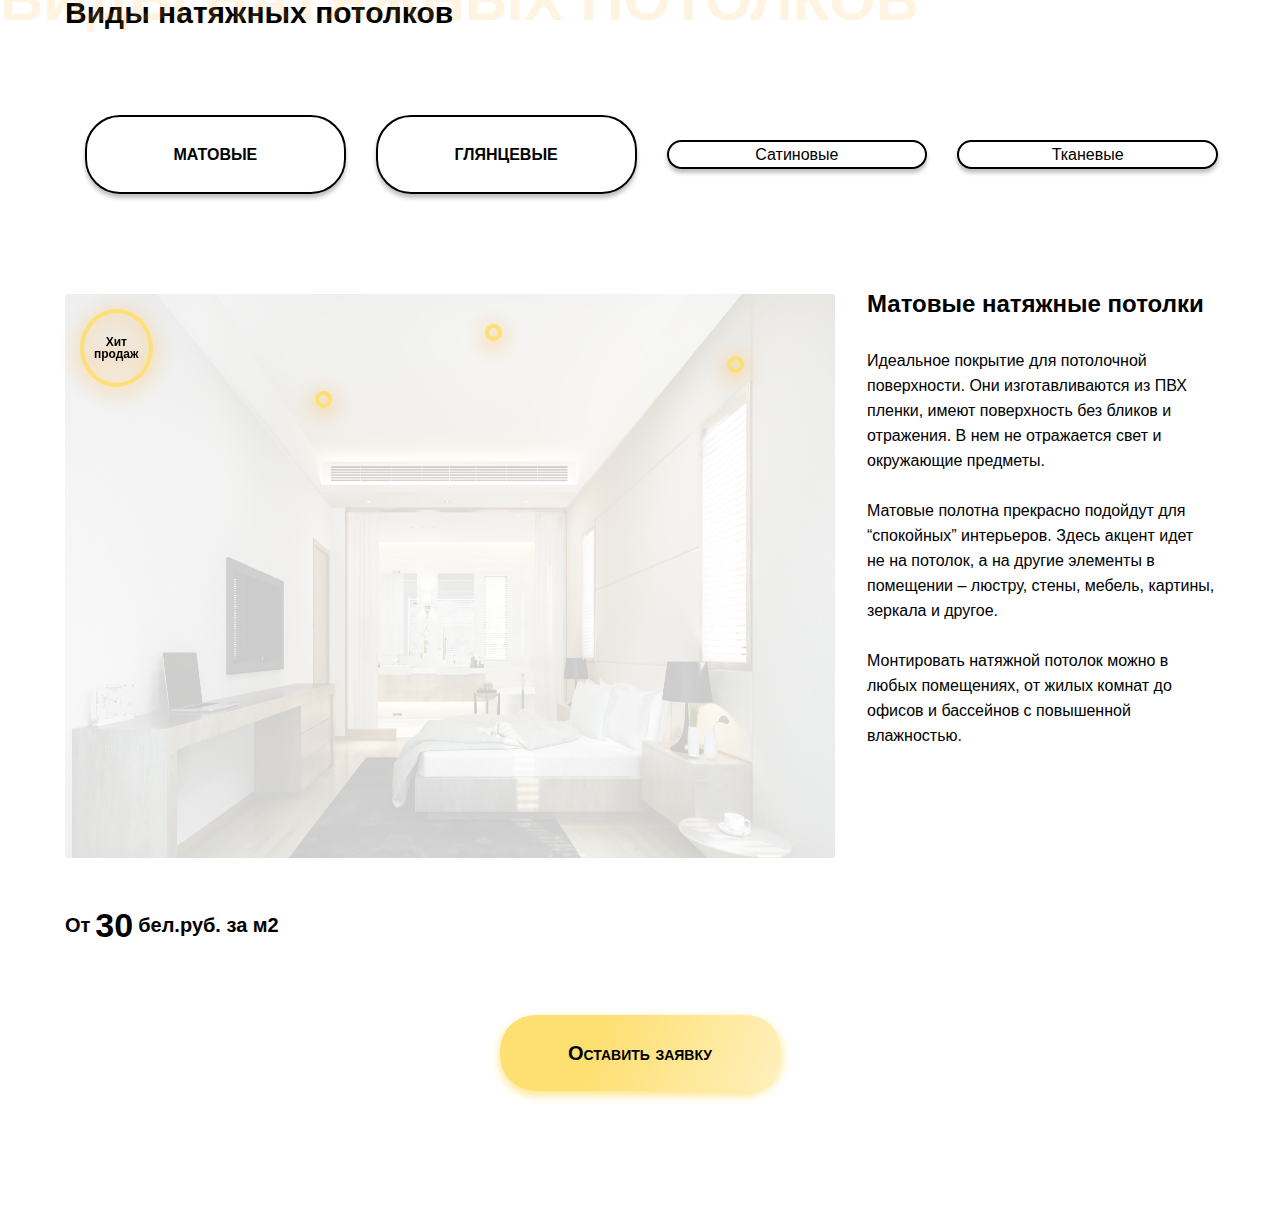
<file: glossy.html>
<!DOCTYPE html>
<html lang="ru">
  <head>
    <meta charset="UTF-8">
    <meta http-equiv="X-UA-Compatible" content="IE=edge">
    <meta name="viewport" content="width=device-width, initial-scale=1.0">
    <!-- Font -->
    <link rel="preconnect" href="https://fonts.googleapis.com">
    <link rel="preconnect" href="https://fonts.gstatic.com" crossorigin>
    <link href="https://fonts.googleapis.com/css2?family=Montserrat:wght@300;400;500;600;700;800;900&display=swap" rel="stylesheet">
    <!-- ================== -->
    <link rel="stylesheet" href="./styles/style.css">
    <link rel="stylesheet" href="https://unpkg.com/swiper@8/swiper-bundle.min.css" />
    <link rel="stylesheet" href="./styles/carousel.css" />
    <title>Feniks</title>
  </head>
<body>
  <div class="types_container _container">
    <div class="about_title_block">
      <h3 class="about_title block_title">
        Виды натяжных потолков
      </h3>
      <h4 class="title_repeat">
        Виды натяжных потолков
      </h4>
    </div>
    <div class="choice_menu">
      <ul class="choice_menu_list _container">
        <li class="choice_menu_item">
          <a href="/index.html">Матовые</a>
        </li>
        <li class="choice_menu_item">
          <a href="./glossy.html">Глянцевые</a>
        </li>
        <li class="choice_menu_item">Сатиновые</li>
        <li class="choice_menu_item">Тканевые</li>
      </ul>
    </div>
    <div class="types_descr_block">
      <div class="types_img">
        <img src="img/modern-luxury-bedroom-suite-and-bathroom-with-working-table.png" alt="celling">
        <div class="bestseller">Хит<br>продаж</div>
        <span class="dot_one" data-title="текст номер 1"></span>
        <span class="dot_two" data-title="текст номер 2"></span>
        <span class="dot_three" data-title="При установке потолка
        можно варьировать 
        высоту каркаса для 
        маскировки заметного
        перепада высоты
        противоположных стен"></span>
      </div>
      <div class="types_descr">
        <h4>Матовые натяжные потолки</h4>
        <p>Идеальное покрытие для потолочной поверхности. Они изготавливаются из ПВХ пленки, имеют поверхность без
          бликов и отражения. В нем не отражается свет и окружающие предметы.
          <br><br>
          Матовые полотна прекрасно подойдут для “спокойных” интерьеров. Здесь акцент идет не на потолок, а на
          другие элементы в помещении – люстру, стены, мебель, картины, зеркала и другое.
          <br><br>
          Монтировать натяжной потолок можно в любых помещениях, от жилых комнат до офисов и бассейнов с
          повышенной влажностью.
        </p>
      </div>
    </div>
    <div class="types_cost">
      От <span>30</span> бел.руб. за м2
    </div>
    <div class="button_container">
      <button type="submit" class="open_order btn">Оставить заявку</button>
    </div>
  </div>
</body>
</html>
</file>
<file: styles/style.css>
html {
  line-height: 1.15; /* 1 */
  -webkit-text-size-adjust: none;
}

body {
  margin: 0;
  outline: none;
}

main {
  display: block;
}

h1 {
  font-size: 2em;
  margin: 0.67em 0;
}

hr {
  box-sizing: content-box; /* 1 */
  height: 0; /* 1 */
  overflow: visible; /* 2 */
}

pre {
  font-family: monospace, monospace; /* 1 */
  font-size: 1em; /* 2 */
}

a {
  background-color: transparent;
}

abbr[title] {
  border-bottom: none; /* 1 */
  text-decoration: underline; /* 2 */
  -webkit-text-decoration: underline dotted;
          text-decoration: underline dotted; /* 2 */
}

b,
strong {
  font-weight: bolder;
}

code,
kbd,
samp {
  font-family: monospace, monospace; /* 1 */
  font-size: 1em; /* 2 */
}

small {
  font-size: 80%;
}

sub,
sup {
  font-size: 75%;
  line-height: 0;
  position: relative;
  vertical-align: baseline;
}

sub {
  bottom: -0.25em;
}

sup {
  top: -0.5em;
}

img {
  border-style: none;
}

button,
input,
optgroup,
select,
textarea {
  font-family: inherit; /* 1 */
  font-size: 100%; /* 1 */
  line-height: 1.15; /* 1 */
  margin: 0; /* 2 */
}

button,
input { /* 1 */
  overflow: visible;
}

button,
select { /* 1 */
  text-transform: none;
}

button,
[type="button"],
[type="reset"],
[type="submit"] {
  -webkit-appearance: button;
}

button::-moz-focus-inner,
[type="button"]::-moz-focus-inner,
[type="reset"]::-moz-focus-inner,
[type="submit"]::-moz-focus-inner {
  border-style: none;
  padding: 0;
}

button:-moz-focusring,
[type="button"]:-moz-focusring,
[type="reset"]:-moz-focusring,
[type="submit"]:-moz-focusring {
  outline: 1px dotted ButtonText;
}

fieldset {
  padding: 0.35em 0.75em 0.625em;
}

legend {
  box-sizing: border-box; /* 1 */
  color: inherit; /* 2 */
  display: table; /* 1 */
  max-width: 100%; /* 1 */
  padding: 0; /* 3 */
  white-space: normal; /* 1 */
}

progress {
  vertical-align: baseline;
}

textarea {
  overflow: auto;
}

[type="checkbox"],
[type="radio"] {
  box-sizing: border-box; /* 1 */
  padding: 0; /* 2 */
}

[type="number"]::-webkit-inner-spin-button,
[type="number"]::-webkit-outer-spin-button {
  height: auto;
}

[type="search"] {
  -webkit-appearance: textfield; /* 1 */
  outline-offset: -2px; /* 2 */
}

[type="search"]::-webkit-search-decoration {
  -webkit-appearance: none;
}

::-webkit-file-upload-button {
  -webkit-appearance: button; /* 1 */
  font: inherit; /* 2 */
}

details {
  display: block;
}

/*
 * Add the correct display in all browsers.
 */

summary {
  display: list-item;
}

template {
  display: none;
}

[hidden] {
  display: none;
}

a {
  text-decoration: none;
  color: black;
  cursor: pointer;
}

* {
  font-family: 'Open Sans', sans-serif;
  font-style: normal;
  font-weight: 500;
  font-size: 16px;
  line-height: 25px;
  text-align: center;
  color: #000000;
  box-sizing: border-box;
  scroll-behavior: smooth;
}

ul,p,h1,h2,h3,h4,h5 {
  list-style-type: none;
  padding: 0;
  margin: 0;
}

::-webkit-scrollbar {
  width: 10px;
  height: 8px;
  background-color: #FFF4CE;
}

::-webkit-scrollbar-thumb {
  background-color: #FFAE34;
  border-radius: 9em;
  box-shadow: inset 1px 1px 10px #f3faf7;
}

/* ========================================================================== */
/* ========================================================================== */
/* ========================================================================== */

.scrollTop {
  position: fixed;
  display: flex;
  align-items: center;
  justify-content: center;
  bottom: 50px;
  right: 50px;
  z-index: 200;
  transition: opacity 0.3s ease-in;
  background: linear-gradient(111.31deg, #FEDF72 34.46%, #FFF4CE 114.1%);
  padding: 20px;
  border: 3px solid #FEDF72;
  border-radius: 50%;
  cursor: pointer;
  box-shadow: 3px 3px 10px #FEEBA9;
}

.scrollArr {
  width: 20px;
  height: 20px;
}

.btn {
  width: 281px;
  height: 76px;
  display: block;
  text-align: center;
  background: linear-gradient(111.31deg, #FEDF72 34.46%, #FFF4CE 114.1%);
  box-shadow: 0px 4px 10px rgba(254, 223, 114, 0.89);
  border-radius: 35px;
  border: 2px solid transparent;
  cursor: pointer;
  font-weight: 700;
  font-size: 20px;
  line-height: 60px;
  font-variant: small-caps;
  color: #000000;
  border: none;
  padding: 0 23px;
}
.btn:hover {
  -webkit-filter: brightness(.95);
          filter: brightness(.95);
}
.btn:active {
  -webkit-filter: brightness(.9);
          filter: brightness(.9);
}

._container {
  max-width: 1190px;
  margin: 0 auto;
  padding: 0 20px;
}

.num_buble_active {
  width: 17px;
  height: 17px;
  background: #FFAE34;
}

.block_title {
  position: absolute;
  top: -13px;
  left: 0;
  font-weight: 700;
  font-size: 80px;
  line-height: 25px;
  text-align: center;
  text-transform: uppercase;
  color: rgba(255, 174, 52, 0.15);
}

.title_repeat {
  display: block;
  font-weight: 700;
  font-size: 40px;
  line-height: 25px;
  text-align: left;
  margin-bottom: 90px;
}

.wrapper {
  width: 100%;
  overflow: hidden;
}

/* ==================================================================== */
/* ==================================================================== */

/* HEADER */

.header {
  position: relative;
  background-image: url(../img/modern-luxury-bedroom-suite-and-bathroom-with-working-table.png);
  background-size:  cover;
  background-repeat: no-repeat;
  background-position: center;
  width: 100%;
  z-index: 1;
}
.header_container {
  position: fixed;
  top: 0;
  left: 0;
  width: 100%;
  background: rgba(255, 255, 255, 0.6);
  padding: 22px 0;
  z-index: 100;
}

.header_container_info {
  display: flex;
  width: 100%;
  justify-content: space-between;
}
.header_logo {
  display: flex;
  align-items: center;
}
.logo_img {
  width: 75px;
  height: 63px;
}
.logo_title {
  display: block;
  text-align: left;
  width: 93px;
  font-style: normal;
  font-weight: 800;
  font-size: 24px;
  line-height: 25px;
  text-transform: uppercase;
  color: #FFAE34;
  margin-left: 15px;
}
.header_info {
  display: flex;
  align-items: center;
  justify-content: space-between;
}
.info_time-work {
  font-style: normal;
  font-weight: 500;
  font-size: 16px;
  line-height: 25px;
  color: #000000;
  margin-right: 53px;
}
.info_phone {
  display: flex;
  align-items: center;
}
.phone a{
  margin-left: 19px;
  font-style: normal;
  font-weight: 700;
  font-size: 16px;
  line-height: 25px;
  text-align: center;
  color: #000000;
}

.header_menu {
  width: 100%;
  align-items: center;
  padding-top: 140px;
}
.header_menu_items {
  display: flex;
  flex-wrap: wrap;
  align-items: center;
}
.menu_item {
  margin-right: 30px;
}
.menu_item a{
  font-style: normal;
  font-weight: 600;
  font-size: 16px;
  line-height: 25px;
  border-bottom: 3px solid transparent;
  transition: 0.2s ease-in-out;
}
.menu_item a:hover {
  border-bottom: 3px solid #FFAE34;
  color: #FFAE34;

}

.header_main {
  display: flex;
  justify-content: space-between;
  width: 100%;
  height: 100%;
  padding: 145px 0 300px 0;
}

.main_description {
  display: flex;
  flex-direction: column;
  max-width: 756px;
  padding: 0 20px;
  z-index: 1;
}
.header_main_title {
  display: block;
  text-align: left;
  font-style: normal;
  font-weight: 800;
  font-size: 48px;
  line-height: 50px;
}
.header_main_subtitle {
  display: flex;
  font-style: normal;
  text-align: left;
  font-weight: 700;
  font-size: 16px;
  line-height: 60px;
  color: rgba(0, 0, 0, 0.6);
  margin: 24px 0;
}

.main_social {
  position: absolute;
  display: flex;
  align-items: center;
  justify-content: center;
  top: 35%;
  right: 6%;
  width: 30px;
  z-index: 10;
}
.social_items {
  display: flex;
  width: 100%;
  align-items: center;
  flex-direction: column;
  z-index: 100;
}
.social_items li {
  margin-bottom: 18px;
}
.social_item li a{
  cursor: pointer;
}
.main_social::before {
  content: "";
  position: absolute;
  top: -52%;
  right: 47%;
  width: 1px;
  height: 82px;
  background: #FFAE34;
  margin-bottom: 15px;
}
.main_social::after {
  content: "";
  position: absolute;
  top: 97%;
  right: 47%;
  width: 1px;
  height: 82px;
  background: #FFAE34;
  margin-bottom: 15px;
}

.woman_block {
  position: absolute;
  bottom: 0;
  right: 5%;
  display: block;
  width: 662px;
  height: 700px;
}
.woman_block img {
  display: block;
  width: 100%;
  -o-object-fit: contain;
     object-fit: contain;
}
.woman_block::after {
  content: "";
  display: block;
  position: absolute;
  top: 22%;
  left: 2%;
  width: 600px;
  height: 600px;
  border: 3px solid rgba(254, 223, 114, 0.12);
  border-radius: 50%;
  background: radial-gradient(46.89% 46.89% at 50.07% 46.13%, rgba(251, 229, 154, 0.79) 0%, rgba(251, 229, 154, 0) 100%);
  z-index: -1;
}

/* BURGER MENU=============================== */

.burger {
  position: absolute;
  top: 15px;
  right: 25px;
  cursor: pointer;
  z-index: 300;
  display: none;

}
.burger i:nth-of-type(1) {
  display: block;
}
.burger i:nth-of-type(2) {
  display: none;
}
.burger.burger-open {
  color: #2a3255;
}
.burger.burger-open i:nth-of-type(1) {
  display: none;
}
.burger.burger-open i:nth-of-type(2) {
  display: block;
}
.navbar {
  position: absolute;
  top: 0;
  left: 0;
  height: 100vh;
  width: 100%;
  background-color: rgba(202, 160, 71, 0.9);
  -webkit-clip-path: circle(0px at 100% 0px);
          clip-path: circle(0px at 100% 0px);
  transition: 0.5s ease all;
}
.navbar .nav-links {
  width: 100%;
  position: absolute;
  top: 40%;
  left: 50%;
  transform: translate(-50%, -50%);
}
.navbar .nav-links li {
  list-style-type: none;
  margin: 3rem 0;
}
.navbar .nav-links li:nth-of-type(1).nav-link-open {
  transition-delay: 0.25s;
}
.navbar .nav-links li:nth-of-type(2).nav-link-open {
  transition-delay: 0.35s;
}
.navbar .nav-links li:nth-of-type(3).nav-link-open {
  transition-delay: 0.45s;
}
.navbar .nav-links li:nth-of-type(4).nav-link-open {
  transition-delay: 0.55s;
}
.navbar .nav-links li:nth-of-type(5).nav-link-open {
  transition-delay: 0.65s;
}
.navbar .nav-links li a {
  text-decoration: none;
  color: #2a3255;
  font-size: 28px;
  font-weight: 600;
  position: relative;
  text-transform: uppercase;
  letter-spacing: 1px;
}
.navbar .nav-links li a::before {
  top: -2px;
}
.navbar .nav-links li a::after {
  bottom: -5px;
}
.navbar .nav-links li a:hover::before {
  width: 100%;
}
.navbar .nav-links li a:hover::after {
  width: 100%;
}
.navbar.nav-open {
  display: block;
  -webkit-clip-path: circle(100%);
          clip-path: circle(100%);
}

/* BENEFITS CONTENT==================================== */

.content_container {
  position: relative;
  margin-top: -45px;
  z-index: 1;
}

.benefits_block {
  display: flex;
  justify-content: space-between;
  align-items: center;
  align-content: flex-start;
  flex-wrap: wrap;
  margin-bottom: 160px;
}
.benefits_container {
  display: flex;
  flex-direction: column;
  align-items: center;
  justify-content: center;
  background: #FFFFFF;
  box-shadow: 0px 4px 4px rgba(0, 0, 0, 0.25);
  border-radius: 35px;
  padding: 15px;
  width: 265px;
  height: 254px;
  margin: 0 20px 20px 0;
}
.benefits_img {
  width: 70px;
  height: 70px;
  margin-bottom: 13px;
}
.benefits_title {
  font-weight: 700;
  width: 114%;
  font-size: 22px;
  line-height: 25px;
  margin-bottom: 14px;
}
.benefits_subtitle {
  font-weight: 500;
  font-size: 16px;
  line-height: 20px;
  text-align: center;
  color: rgba(0, 0, 0, 0.8);
}

/* DESCRIPTION===================== */

.about_block {
  position: relative;
  margin-bottom: 70px;
}
.about_container {
  display: flex;
  justify-content: space-between;
}
.about_description_block {
  display: flex;
  flex-direction: column;
}
.about_description {
  display: block;
  text-align: left;
  font-weight: 500;
  font-size: 16px;
  line-height: 25px;
}
.about_description_img {
  position: relative;
  display: flex;
  flex-direction: column;
  align-items: flex-end;
  justify-content: center;
}

.descr_img_one {
  position: relative;
  width: 454px;
  height: 454px;
  border-radius: 50%;
  box-shadow: 20px 10px 40px 0px #C4C4C4;
}
.descr_img_two {
  position: absolute;
  bottom: -20px;
  right: -60px;
  width: 218px;
  height: 218px;
  -webkit-filter: drop-shadow(0px 4px 4px rgba(0, 0, 0, 0.25));
          filter: drop-shadow(0px 4px 4px rgba(0, 0, 0, 0.25));
}

/* SERVICES============================================== */

.services_block {
  position: relative;
}
.choice_menu {
  width: 102%;
  display: flex;
  align-items: center;
  justify-content: center;
  margin-bottom: 100px;
}
.choice_menu_list {
  width: 100%;
  display: flex;
  align-items: center;
  justify-content: space-between;
}
.choice_menu_item {
  display: flex;
  align-items: center;
  justify-content: center;
  flex-wrap: nowrap;
  width: 100%;
  border: 2px solid #000;
  box-shadow: 0px 4px 4px rgba(0, 0, 0, 0.25);
  border-radius: 35px;
  cursor: pointer;
  transition: .2s;
}
.choice_menu_item a {
  font-weight: 700;
  display: flex;
  align-items: center;
  justify-content: center;
  font-size: 16px;
  line-height: 25px;
  text-transform: uppercase;
  width: 100%;
  padding: 25px 27px;
}
.choice_menu_item:not(:last-child) {
  margin-right: 30px;
}
.choice_menu_item:hover {
  border-color: #FEDF72;
  color: #FEDF72;
}
.choice_menu_item a:hover {
  color: #FEDF72;
}
.choice_menu_item:active {
  border-color: #FEDF72;
  color: #FEDF72;
}

.services_examples {
  position: relative;
  z-index: 10;
  width: 100%;
  display: flex;
  flex-direction: column;
  align-items: flex-end;
}
.services_examples_container {
  width: 85%;
  display: flex;
  flex-wrap: wrap;
  justify-content: space-between;
  margin-bottom: 70px;
  margin-left: 100px;
  padding-bottom: 50px;
  background: #FFFFFF;
  box-shadow: 0px 6px 20px rgba(0, 0, 0, 0.18);
}

.examples_slider_block {
  position: relative;
  width: 76%;
  display: flex;
  margin: 50px 0 0 -175px;
}

.img_container img {
  width: 100%;
  height: 100%;
  object-fit: cover;
}
.img_carousel {
  box-shadow: 2px 2px 5px rgba(0, 0, 0, 0.3);
  width: 100%;
  height: 100%;
  overflow: hidden;
}
.img_container {
  width: 100%;
  height: 100%;
  display: flex;
  transform: translateX(0);
  transition: transform 0.5s ease-in-out;
}
.buttons_container {
display: flex;
justify-content: space-between;
background: #000;
z-index: 2;
}
.slider_btn_right {
  position: absolute;
  background: transparent;
  border: none;
  top: 45%;
  right: -40px;
  outline: none;
  cursor: pointer;
}
.slider_btn_left {
  position: absolute;
  background: transparent;
  border: none;
  top: 45%;
  left: -40px;
  outline: none;
  cursor: pointer;
}

.examples_choice_block {
  width: 40%;
}
.example_choice_title {
  font-weight: 700;
  font-size: 24px;
  margin: 40px 0 58px 0;
}
.example_choice_list {
  display: flex;
  flex-direction: column;
  align-items: center;
  justify-content: center;
  padding: 0 20px;
}
.example_choice_list li {
  display: flex;
  width: 100%;
  height: 66px;
  border: 2px solid #000000;
  align-items: center;
  justify-content: center;
  border-radius: 35px;
  margin-bottom: 30px;
  font-weight: 700;
  font-size: 18px;
  line-height: 25px;
  cursor: pointer;
}

.example_choice_list li:hover {
  background: linear-gradient(111.31deg, #FEDF72 34.46%, #FFF4CE 114.1%);
  box-shadow: 0px 4px 10px rgba(254, 223, 114, 0.89);
  border: none;
}

.skrebok {
  position: absolute;
  right: -270px;
  bottom: 80px;
  z-index: -1;
}

.submit_btn {
  display: flex;
  align-items: center;
  padding: 18px 80px;
}

/* TYPES=========================================== */

.types_block {
  position: relative;
}
.types_descr_block {
  width: 100%;
  display: flex;
}
.types_img {
  position: relative;
  width: 100%;
  z-index: -10px;
  margin-bottom: 30px;
}
.types_img img{
  width: 770px;
  height: 564px;
  border-radius: 3px;
}
.bestseller {
  position: absolute;
  display: flex;
  align-items: center;
  justify-content: center;
  top: 15px;
  left: 15px;
  font-weight: 700;
  font-size: 12px;
  line-height: 12px;
  z-index: 10;
  border: 4px solid #FEDF72;
  border-radius: 50%;
  padding: 23px 10px;
  -webkit-filter: drop-shadow(0px 4px 10px #FFAE34);
          filter: drop-shadow(0px 4px 10px #FFAE34);
}
.dot_one {
  display: block;
  position: absolute;
  top: 97px;
  left: 250px;
  width: 17px;
  height: 17px;
  border: 4px solid #FEDF72;
  border-radius: 50px;
  -webkit-filter: drop-shadow(0px 4px 10px #FFAE34);
          filter: drop-shadow(0px 4px 10px #FFAE34);
  z-index: 10;
  cursor: pointer;
}
.dot_one:hover:after {
  content: attr(data-title);
  position: absolute;
  top: 10px;
  left: -290px;
  display: flex;
  align-items: center;
  padding: 20px;
  width: 247px;
  border-radius: 10px;
  z-index: 100;
  background: #fff;
  transition: all 0.3s ease;
}
.dot_two {
  display: block;
  position: absolute;
  top: 30px;
  left: 420px;
  width: 17px;
  height: 17px;
  border: 4px solid #FEDF72;
  border-radius: 50px;
  -webkit-filter: drop-shadow(0px 4px 10px #FFAE34);
          filter: drop-shadow(0px 4px 10px #FFAE34);
  z-index: 10;
  cursor: pointer;
}
.dot_two:hover:after {
  content: attr(data-title);
  position: absolute;
  top: 10px;
  left: 12px;
  display: flex;
  align-items: center;
  padding: 20px;
  width: 247px;
  border-radius: 10px;
  z-index: 100;
  background: #fff;
  transition: all 0.3s ease;
}
.dot_three {
  display: block;
  position: absolute;
  top: 62px;
  left: 662px;
  width: 17px;
  height: 17px;
  border: 4px solid #FEDF72;
  border-radius: 50px;
  -webkit-filter: drop-shadow(0px 4px 10px #FFAE34);
          filter: drop-shadow(0px 4px 10px #FFAE34);
  z-index: 0;
  cursor: pointer;
  transition: all 0.3s ease;
}
.dot_three:hover::after {
  content: attr(data-title);
  position: absolute;
  top: 15px;
  left: -290px;
  display: flex;
  align-items: center;
  padding: 20px;
  width: 247px;
  border-radius: 10px;
  z-index: 100;
  background: #fff;
  transition: all 0.3s ease;
}
.alert {
  position: absolute;
  top: 82px;
  left: 662px;
  background: #fff;
}

.types_descr {
  display: flex;
  flex-direction: column;
  padding-left: 32px;
}
.types_descr h4 {
  display: block;
  text-align: left;
  font-weight: 700;
  font-size: 24px;
  line-height: 19px;
  color: #000000;
  margin-bottom: 35px;
}
.types_descr p {
  display: block;
  text-align: left;
  font-weight: 500;
  font-size: 16px;
  line-height: 25px;
}

.types_cost {
  display: flex;
  text-align: left;
  align-items: center;
  font-weight: 600;
  font-size: 20px;
  line-height: 60px;
  margin-bottom: 60px;
}

.types_cost span {
  font-size: 34px;
  font-weight: 700;
  margin: 0 5px;
}

.button_container {
  width: 100%;
  display: flex;
  align-items: center;
  justify-content: center;
  margin-bottom: 115px;
}

.loader {
  position: absolute;
  width: 100%;
  height: 300px;
  display: none;
  top: 2%;
  left: 0;
  z-index: 1;
}
.loader2 {
  position: absolute;
  width: 100%;
  height: 300px;
  display: none;
  top: 2%;
  left: 0;
  z-index: 1;
}

/* PROCESS================================================= */

.process {
  position: relative;
  margin-bottom: 120px;
}
.process_list {
  display: flex;
  flex-wrap: wrap;
  align-items: center;
  justify-content: space-between;
}
.process_item {
  position: relative;
  width: 370px;
  height: 254px;
  border-radius: 35px;
  margin: 20px 0 10px 10px;
  padding: 44px 39px;
}
.process_item span {
  position: absolute;
  left: 15px;
  bottom: 0;
  font-weight: 600;
  font-size: 64px;
  line-height: 22px;
  color: rgba(255, 174, 52, 0.8);
  text-shadow: 0px 4px 4px rgba(0, 0, 0, 0.25);

}
.process_item h5 {
  text-align: left;
  font-weight: 700;
  font-size: 24px;
  line-height: 25px;
  margin-bottom: 25px;
} 
.process_item p {
  text-align: left;
  font-weight: 600;
  font-size: 16px;
  line-height: 22px;
  color: rgba(0, 0, 0, 0.8);
} 

/* ORDER========================================================= */

.order {
  position: relative;
  width: 100%;
  background-image: url(../img/order_block/luxury-bedroom.png);
  background-size: cover;
  background-position: center;
  display: flex;
  align-items: center;
  justify-content: flex-end;
  padding: 58px 0;
  margin-bottom: 120px;
  -webkit-filter: drop-shadow(0px 5px 10px rgba(0, 0, 0, 0.25));
          filter: drop-shadow(0px 5px 10px rgba(0, 0, 0, 0.25));
}
.order_container {
  width: 913px;
  display: flex;
  flex-direction: column;
  align-items: center;
  margin-right: 10%;
}
.order_title {
  font-weight: 700;
  font-size: 32px;
  line-height: 45px;
  margin-bottom: 25px;
}
.order_sibtitle {
  font-weight: 700;
  font-size: 18px;
  line-height: 45px;
  color: rgba(0, 0, 0, 0.7);
  margin-bottom: 25px;
}
.order_inputs {
  display: flex;
  flex-direction: column;
  align-items: center;
  justify-content: center;
}
.input_order {
  text-align: left;
  font-weight: 500;
  font-size: 16px;
  line-height: 15px;
  color: rgba(0, 0, 0, 0.6);
  width: 383px;
  height: 65px;
  background: #FFFFFF;
  border: 2px solid rgba(0, 0, 0, 0.8);
  border-radius: 35px;
  margin-bottom: 12px;
  padding: 25px 38px;
}
.input_order:focus {
  font-weight: 700;
  font-size: 18px;
}
.input_agree {
  margin: 6px 0 38px 0;
  display: flex;
  align-items: center;
}
.input_agree input[type='checkbox'] {
  width: 30px;
  height: 30px;
  background: #FFFFFF;
  border: 2px solid rgba(0, 0, 0, 0.8);
  border-radius: 5px;
  margin-right: 7px;
}
.input_agree label {
  display: block;
  text-align: left;
  font-weight: 500;
  font-size: 14px;
  line-height: 15px;
}
.order_women {
  position: absolute;
  width: 550px;
  height: 519px;
  bottom: 0;
  left: 0;
}
.lamp {
  position: absolute;
  background-image: url(../img/order_block/lamp.png);
  background-size: cover;
  top: 0;
  right: 45px;
  width: 243px;
  height: 231px;
  z-index: -1;
}
.lamp::after {
  content: "";
  width: 85px;
  height: 57px;
  position: absolute;
  top: 200px;
  right: 87px;
  background: rgba(255, 237, 176, 0.45);
  -webkit-filter: blur(30px);
          filter: blur(30px);
}
.lamp::before {
  content: "";
  width: 85px;
  height: 57px;
  position: absolute;
  top: 200px;
  right: 87px;
  background: rgba(255, 214, 73, 0.29);
  -webkit-filter: blur(100px);
          filter: blur(100px);
}

.lamp1 {
  position: absolute;
  background-image: url(../img/order_block/lamp.png);
  background-size: cover;
  top: 0;
  right: -100px;
  width: 360px;
  height: 330px;
  z-index: -1;
}
.lamp1::after {
  content: "";
  width: 85px;
  height: 57px;
  position: absolute;
  top: 300px;
  right: 150px;
  background: rgba(255, 237, 176, 0.45);
  -webkit-filter: blur(30px);
          filter: blur(30px);
}
.lamp1::before {
  content: "";
  width: 113px;
  height: 75px;
  position: absolute;
  top: 300px;
  right: 140px;
  background: rgba(255, 214, 73, 0.29);
  -webkit-filter: blur(100px);
          filter: blur(100px);
}

.lamp2 {
  position: absolute;
  background-image: url(../img/order_block/lamp.png);
  background-size: cover;
  top: 0;
  right: 67%;
  width: 160px;
  height: 180px;
  z-index: -1;
}
.lamp2::after {
  content: "";
  width: 85px;
  height: 57px;
  position: absolute;
  top: 160px;
  right: 31px;
  background: rgba(255, 237, 176, 0.45);
  -webkit-filter: blur(30px);
          filter: blur(30px);
}
.lamp2::before {
  content: "";
  width: 85px;
  height: 57px;
  position: absolute;
  top: 160px;
  right: 31px;
  background: rgba(255, 214, 73, 0.29);
  -webkit-filter: blur(100px);
          filter: blur(100px);
}

/* GALLERY======================================== */

.gallery {
  position: relative;
}

/* SALES========================================== */

.sales {
  position: relative;
  margin: 190px 0 120px 0;
}
.sales_blocks {
  display: flex;
  flex-direction: column;
  width: 100%;
}
.sales_low-text {
  font-weight: 600;
  font-size: 18px;
  text-align: left;
  margin-bottom: 45px;
}

.sale_block_item {
  position: relative;
  display: flex;
  margin-bottom: 55px;
  align-items: center;
}
.sales_img {
  display: block;
  width: 100%;
  height: 363px;
  background-size: cover;
  background-position: center;
  z-index: 0;
  box-shadow: 16px 20px 0px #FEDF72;
}
.sales_info {
  box-shadow: 0px 4px 10px rgba(0, 0, 0, 0.25);
  border-radius: 35px;
  padding: 43px 76px;
  margin-left: -58px;
  z-index: 1;
  background: #fff;
}
.sales_info h5 {
  width: 455px;
  font-weight: 700;
  font-size: 24px;
  line-height: 30px;
  margin-bottom: 25px;
}
.sales_info p {
  font-weight: 600;
  font-size: 16px;
  line-height: 20px;
}
.label_sale {
  display: flex;
  align-items: center;
  justify-content: center;
  position: absolute;
  top: 11%;
  left: -4.5%;
  width: 105px;
  height: 36px;
  background: #C10000;
  padding: 5px 10px;
  font-weight: 700;
  font-size: 24px;
  line-height: 25px;
  text-align: center;
  color: #FFFFFF;
  box-shadow: 0px 4px 4px rgba(188, 2, 2, 0.25);
}

.more {
  font-weight: 500;
  font-size: 16px;
  line-height: 25px;
  text-align: center;
  -webkit-text-decoration-line: underline;
          text-decoration-line: underline;
  color: rgba(0, 0, 0, 0.8);
  cursor: pointer;
}

.rule_img {
  width: 385.17px;
  height: 371.94px;
  position: absolute;
  top: -340px;
  right: 0;
}
.pen_img {
  position: absolute;
  top: -375px;
  right: 0px;
}

/* REWIEWS========================================================= */

.reviews {
  position: relative;
}
.reviews_container {
  margin-bottom: 100px;
}

.reviews_block {
  position: relative;
  display: flex;
  align-items: center;
  justify-content: space-between;
}
.reviews_block::before {
  content: "";
  background-image: url(../img/влево.svg);
  background-repeat: no-repeat;
  position: absolute;
  top: 43%;
  left: -70px;
  width: 30px;
  height: 50px;
  cursor: pointer;
}
.reviews_block::after {
  content: "";
  background-image: url(../img/вправо.svg);
  background-repeat: no-repeat;
  position: absolute;
  top: 43%;
  right: -70px;
  width: 30px;
  height: 50px;
  cursor: pointer;
}
.reviews_item {
  width: 570px;
  height: 364px;
  background: #FFFFFF;
  box-shadow: 0px 4px 10px rgba(0, 0, 0, 0.25);
  border-radius: 35px;
  padding: 0 50px 38px 50px;
}
.reviews_item:not(:last-child) {
  margin-right: 28px;
}
.reviews_img {
  margin-top: -10%;
}
.reviews_img img {
  margin-bottom: 12px;
  width: 110px;
  height: 110px;
}
.reviews_img p {
  font-weight: 700;
  font-size: 18px;
  line-height: 25px;
  text-align: center;
  color: #000000;
  margin-bottom: 22px;
}
.reviews_stars {
  margin-bottom: 24px;
}
.rewiews_text {
  font-weight: 500;
  font-size: 16px;
  line-height: 25px;
}

/* FOOTER======================================== */

.footer {
  background-image: url(../img/modern-luxury-bedroom-suite-and-bathroom-with-working-table.png);
  background-position: center;
  background-repeat: no-repeat;
  background-size: cover;
}
.footer_container {
  display: flex;
  justify-content: space-between;
  padding: 53px;
}
.footer_contacts {
  width: 100%;
  display: flex;
  flex-direction: column;
  align-items: flex-start;
  margin-right: 100px;
}
.footer_time-work {
  font-weight: 700;
  font-size: 16px;
  line-height: 25px;
  margin-top: 45px;
}
.footer_contact {
  display: flex;
  align-items: center;
  font-weight: 700;
  font-size: 16px;
  line-height: 25px;
  margin-top: 30px;
}
.f_phone::before {
  content: "";
  background-image: url(../img/Group.svg);
  background-size: contain;
  background-repeat: no-repeat;
  display: flex;
  width: 30px;
  height: 25px;
  margin-right: 15px;
}
.f_mail::before {
  content: "";
  background-image: url(../img/mail.svg);
  background-size: contain;
  background-repeat: no-repeat;
  display: flex;
  width: 30px;
  height: 25px;
  margin-right: 15px;
}
.f_adress::before {
  content: "";
  background-image: url(../img/adress.svg);
  background-size: contain;
  background-repeat: no-repeat;
  display: flex;
  align-items: center;
  width: 30px;
  height: 25px;
  margin-right: 15px;
}

.footer_order {
  display: flex;
  flex-direction: column;
  align-items: center;
  padding: 50px 80px;
  width: 615px;
  height: 537px;
  left: 842px;
  top: 8710px;
  background: #FFFFFF;
  border: 5px solid #FEDF72;
}
.order_title {
  font-weight: 700;
  font-size: 32px;
  line-height: 45px;
}
.order_sibtitle {
  font-weight: 700;
  font-size: 16px;
  line-height: 45px;
  color: rgba(0, 0, 0, 0.7);
}

.footer_socnet {
  margin-left: 40px;
  display: flex;
  justify-content: center;
  flex-direction: column;
}
.footer_socnet img {
  width: 40px;
  height: 40px;
}
.footer_socnet a:not(:last-child) {
  display: block;
  margin-bottom: 23px;
}

/* ORDER WINDOW=========================== */

.main_order {
  position: fixed;
  display: block;
  width: 50%;
  top: 6%;
  left: 24%;
  z-index: -10;
  padding: 60px 45px;
  background: #fff;
  border: 5px solid #FEDF72;
  box-shadow: 0px 6px 10px rgba(0, 0, 0, 0.25);
  border-radius: 35px;
  opacity: 0;
  transform: translateY(-100%);
  transition: all .3s linear;
}
.main_order_container {
  position: relative;
  display: flex;
  flex-direction: column;
  align-items: center;
  justify-content: center;
}
.close_order {
  position: absolute;
  width: 20px;
  height: 20px;
  top: -7%;
  right: -4%;
  font-weight: 900;
  background: transparent;
  border: none;
  cursor: pointer;
  padding: 0;
}
.close_order img {
  width: 100%;
}

/* ADAPTIV=============================== */

@media screen and (max-width: 1340px) {
  .block_title {
    position: absolute;
    top: -13px;
    left: 0;
    font-weight: 700;
    font-size: 60px;
    line-height: 25px;
    text-align: center;
    text-transform: uppercase;
    color: rgba(255, 174, 52, 0.15);
  }
  .title_repeat {
    display: block;
    font-weight: 700;
    font-size: 30px;
    line-height: 25px;
    text-align: left;
    margin-bottom: 90px;
  }
  .rule_img {
    display: none;
  }
  .pen_img {
    display: none;
  }
}

@media screen and (max-width: 1250px) {
  .header_container {
    height: 80px;
    display: flex;
  }
  .header_main {
    padding-bottom: 200px;
  }
  .woman_block {
    width: 562px;
    height: 600px;
    bottom: -6px;
  }
  .woman_block::after {
    content: "";
    display: block;
    position: absolute;
    top: 22%;
    left: 2%;
    width: 500px;
    height: 500px;
    border: 3px solid rgba(254, 223, 114, 0.12);
    border-radius: 50%;
    background: radial-gradient(46.89% 46.89% at 50.07% 46.13%, rgba(251, 229, 154, 0.79) 0%, rgba(251, 229, 154, 0) 100%);
    z-index: -1;
  }
  .services_examples_container {
    margin-left: 150px;
  }
  .order_women {
    z-index: -1;
  }
}

@media screen and (max-width: 1100px) {
  .woman_block {
    width: 395px;
    height: 424px;
    right: -3%;
  }
  .woman_block::after {
    left: -17%;
  }
  .main_order {
    padding: 20px 10px;
  }
  .main_order_container {
    padding-top: 15px;
  }
  .main_order_container .order_title {
    font-size: 23px;
    line-height: 25px;
  }

  .process_list {
    align-items: center;
    justify-content: center;
  }
  .process_item {
    margin: 20px 20px 10px 10px;
  }
  .label_sale {
    left: -0.5%;
  }
  .close_order {
    top: -2%;
    right: 1%;
  }

  .types_descr_block {
    flex-direction: column;
  }
  .bestseller {
    display: none;

  }
}

@media screen and (max-width: 1023px) {
  .block_title {
    position: absolute;
    top: -13px;
    left: 0;
    font-weight: 700;
    font-size: 40px;
    line-height: 25px;
    text-align: center;
    text-transform: uppercase;
    color: rgba(255, 174, 52, 0.15);
  }
  .title_repeat {
    display: block;
    font-weight: 700;
    font-size: 20px;
    line-height: 25px;
    text-align: left;
    margin-bottom: 90px;
  }
  .services_examples_container {
    margin-left: 150px;
  }
}

@media screen and (max-width: 800px) {
  .main_order_container .order_title {
    font-size: 23px;
    line-height: 25px;
  }
  .order_inputs {
    width: 100%;
  }
  .main_order_container .order_inputs .input_order {
    width: 330px;
    padding: 20px 30px;
  }
}

@media screen and (max-width: 768px) {
  .block_title {
    position: absolute;
    top: -13px;
    left: 0;
    font-weight: 700;
    font-size: 25px;
    line-height: 25px;
    text-align: center;
    text-transform: uppercase;
    color: rgba(255, 174, 52, 0.15);
  }
  .title_repeat {
    display: block;
    font-weight: 700;
    font-size: 15px;
    line-height: 25px;
    text-align: left;
    margin-bottom: 22px;
  }

  .main_order {
    width: 60%;
    left: 20%;
  }
  .main_order_container .order_title {
    font-size: 18px;
    line-height: 20px;
    margin-bottom: 10px;
  }
  .main_order_container .order_sibtitle {
    margin-bottom: 10px;
  }
  .main_order_container .order_inputs .input_order {
    width: 270px;
    height: 45px;
    font-size: 14px;
    line-height: 10px;
    padding: 0 15px;
  }
  .main_order_container .order_inputs .input_agree {
    width: 75%;
    font-size: 12px;
  }
  .main_order_container .order_inputs .input_agree label {
    font-size: 10px;
    line-height: 10px;
  }
  .main_order_container .btn {
    font-size: 16px;
    width: 200px;
    height: 56px;
  }

  .scrollTop {
    padding: 10px;
    bottom: 30px;
    right: 30px;
  }
  .close_order {
    width: 15px;
    height: 15px;
  }
  .button_container {
    margin-bottom: 40px;
  }

/* ================================ */

  /* HEADER */

.header_info {
  display: none;
}
.header_menu {
  padding-top: 0px;
}
.logo_img {
  width: 65px;
  height: 53px;
}
.logo_title {
  font-size: 18px;
  line-height: 20px;
}

.header_main {
  padding: 105px 0 55px 0;
}
.header_main_title {
  display: block;
  text-align: left;
  font-weight: 800;
  font-size: 24px;
  line-height: 30px;
}
.header_main_subtitle {
  display: flex;
  font-style: normal;
  text-align: left;
  font-weight: 700;
  font-size: 14px;
  line-height: 20px;
  color: rgba(0, 0, 0, 0.6);
  margin: 20px 0 300px 0;
}

.main_social {
  position: absolute;
  display: flex;
  align-items: center;
  justify-content: center;
  top: 37%;
  right: 87%;
  width: 30px;
  z-index: 10;
}
.social_items {
  display: flex;
  width: 100%;
  align-items: center;
  flex-direction: column;
  z-index: 10;
}
.social_items li {
  margin-bottom: 15px;
}
.main_social::before {
  content: "";
  display: none;
}
.main_social::after {
  content: "";
  display: none;
}

.woman_block {
  position: absolute;
  bottom: 0;
  right: -26%;
  display: block;
  width: 387px;
  height: 409px;
}
.woman_block::after {
  content: "";
  display: none;
}

.burger {
  display: flex;
}

/* BENEFITS CONTENT==================================== */

.content_container {
  margin-top: 45px;
  z-index: 1;
}
.benefits_block {
  margin-bottom: 50px;
}
.benefits_container {
  display: flex;
  flex-direction: column;
  align-items: center;
  justify-content: center;
  background: #FFFFFF;
  box-shadow: 0px 4px 4px rgba(0, 0, 0, 0.25);
  border-radius: 35px;
  padding: 10px;
  width: 157px;
  height: 155px;
  margin: 10px;
}
.benefits_img {
  width: 40px;
  height: 40px;
  margin-bottom: 5px;
}
.benefits_title {
  font-weight: 700;
  font-weight: 700;
  font-size: 16px;
  line-height: 15px;
  margin-bottom: 14px;
}
.benefits_subtitle {
  font-weight: 500;
  font-size: 14px;
  line-height: 12px;
  color: rgba(0, 0, 0, 0.8);
}

/* DESCRIPTION===================== */

.about_block {
  margin-bottom: 25px;
}

.about_description_img {
  position: absolute;
  top: 33%;
  right: -12%;
  display: flex;
  flex-direction: column;
  align-items: flex-end;
  justify-content: center;
  z-index: -1;
  opacity: 0.5;
}

.descr_img_one {
  width: 354px;
  height: 354px;
  border-radius: 50%;
}
.descr_img_two {
  display: none;
}

/* SERVICES============================================== */

.choice_menu {
  margin-bottom: 25px;
}
.choice_menu_list {
  display: flex;
  align-items: center;
  justify-content: center;
  flex-direction: column;
}

.choice_menu_item {
  display: flex;
  align-items: center;
  justify-content: center;
  margin-bottom: 10px;
}
.choice_menu_item a {
  padding: 0;
}
.choice_menu_item:not(:last-child) {
  margin-right: 0px;
}

.services_examples {
  flex-direction: column;
  align-items: center;
  justify-content: center;
  margin-left: 0;
}
.services_examples_container {
  width: 90%;
  display: flex;
  flex-direction: column;
  align-items: center;
  justify-content: center;
  background: transparent;
  box-shadow: none;
  margin: 0;
  padding-bottom: 10px;
}

.examples_slider_block {
  width: 100%;
  display: flex;
  margin: 0 0 20px 0;
}
.carousel {
  display: flex;
  max-width: 464px;
  height: 246px;
  box-shadow: 2px 2px 5px rgba(0, 0, 0, 0.3);
  overflow: hidden;
}
.image-container {
  display: flex;
  transform: translateX(0);
  transition: transform 0.5s ease-in-out;
}
.slider-btn {
  background: none;
  border: none;
  cursor: pointer;
  margin: 0 auto;
}
.example_pagination_block {
  display: none;
}

.examples_choice_block {
  display: none;
}
.skrebok {
  display: none;
}

.submit_btn {
  display: flex;
  align-items: center;
  padding: 18px 80px;
}

/* TYPES=========================================== */

.types_descr_block {
  flex-direction: column;
  align-items: center;
  justify-content: center;
}

.choice_menu_item a {
  font-weight: 700;
  font-size: 14px;
  line-height: 25px;
  height: 50px;
}

.types_img img {
  width: 100%;
  height: 100%;
  border-radius: 3px;
}
.bestseller {
  display: none;
}
.dot_one {
  display: none;
}
.dot_one:hover:after {
  display: none;
}
.dot_two {
  display: none;
}
.dot_two:hover:after {
  display: none;
}
.dot_three {
  display: none;
}
.dot_three:hover::after {
  display: none;
}

.types_descr {
  padding-left: 0;
  width: 100%;
}
.types_descr h4 {
  width: 100%;
  font-weight: 700;
  font-size: 20px;
  line-height: 19px
}
.types_descr p {
  font-weight: 500;
  font-size: 16px;
  line-height: 25px;
}

.types_cost {
  font-size: 20px;
  line-height: 19px;
  margin: 20px 0 25px 0 ;
}

/* PROCESS================================================= */

.process {
  margin-bottom: 60px;
}
.progress_list {
  width: 100%;
  display: flex;
  align-items: center;
  justify-content: center;
}
.process_item {
  position: relative;
  width: 180px;
  height: 164px;
  border-radius: 35px;
  margin-bottom: 60px;
  padding: 14px 19px;
}
.process_item span {
  font-size: 48px;
  line-height: 22px;
  bottom: -15px;
}
.process_item h5 {
  font-weight: 700;
  font-size: 16px;
  line-height: 16px;
} 
.process_item p {
  font-weight: 600;
  font-size: 14px;
  line-height: 13px;
} 

/* ORDER========================================================= */

.order {
  position: relative;
  width: 100%;
  background-image: url(../img/order_block/luxury-bedroom.png);
  background-size: cover;
  background-position: center;
  display: flex;
  align-items: center;
  justify-content: flex-end;
  padding: 58px 0;
  margin-bottom: 50px;
  -webkit-filter: drop-shadow(0px 5px 10px rgba(0, 0, 0, 0.25));
          filter: drop-shadow(0px 5px 10px rgba(0, 0, 0, 0.25));
}
.order_container {
  width: 100%;
  display: flex;
  flex-direction: column;
  align-items: center;
  margin-right: 0;
}
.order_title {
  font-weight: 700;
  font-size: 25px;
  line-height: 20px;
  padding: 0 20px;
}
.order_sibtitle {
  font-weight: 700;
  font-size: 12px;
  line-height: 45px;
}
.input_order {
  text-align: left;
  font-weight: 500;
  font-size: 16px;
  line-height: 15px;
  color: rgba(0, 0, 0, 0.6);
  width: 383px;
  height: 65px;
  background: #FFFFFF;
  border: 2px solid rgba(0, 0, 0, 0.8);
  border-radius: 35px;
  margin-bottom: 12px;
  padding: 25px 38px;
}
.input_agree {
  margin: 6px 0 38px 0;
  display: flex;
  align-items: center;
}
.input_agree input[type='checkbox'] {
  width: 30px;
  height: 30px;
  background: #FFFFFF;
  border: 2px solid rgba(0, 0, 0, 0.8);
  border-radius: 5px;
  margin-right: 7px;
}
.input_agree label {
  display: block;
  text-align: left;
  font-weight: 500;
  font-size: 14px;
  line-height: 15px;
}
.order_women {
  display: none;
}
.lamp {
  display: none;
}
.lamp::after {
  display: none;
}
.lamp::before {
  display: none;
}

.lamp1 {
  display: none;
}
.lamp1::after {
  display: none;
}
.lamp1::before {
  display: none;
}

.lamp2 {
  display: none;
}
.lamp2::after {
  display: none;
}
.lamp2::before {
  display: none;
}

/* GALLERY======================================== */

.gallery {
  position: relative;
}

/* SALES========================================== */

.sales {
  position: relative;
  margin: 50px 0 60px 0;
}
.sales_blocks {
  display: flex;
  flex-direction: column;
  width: 100%;
}
.sales_low-text {
  font-weight: 600;
  font-size: 18px;
  text-align: left;
  margin-bottom: 45px;
}

.sale_block_item {
  position: relative;
  display: flex;
  flex-direction: column;
  margin-bottom: 55px;
  align-items: center;
  justify-content: center;
}
.sales_img {
  display: block;
  width: 170px;
  height: 120px;
  position: absolute;
  left: -10px;
  top: -10px;
  background-size: cover;
  background-position: center;
  z-index: 2;
  box-shadow: none;
}
.sales_info {
  width: 100%;
  box-shadow: 0px 4px 10px rgba(0, 0, 0, 0.25);
  border-radius: 2px;
  padding: 15px;
  margin-left: 0;
  z-index: 1;
  background: linear-gradient(111.31deg, #FEDF72 34.46%, #FFF4CE 114.1%);
}
.sales_info h5 {
  width: 100%;
  font-weight: 700;
  font-size: 14px;
  line-height: 20px;
  padding: 0 0 0 150px;
  margin-bottom: 10px;
}
.sales_info p {
  padding-top: 70px;
  font-weight: 600;
  font-size: 12px;
  line-height: 15px;
}
.label_sale {
  display: none;
}

.more {
  font-weight: 500;
  font-size: 16px;
  line-height: 25px;
  text-align: center;
  -webkit-text-decoration-line: underline;
          text-decoration-line: underline;
  color: rgba(0, 0, 0, 0.8);
  cursor: pointer;
}

.rule_img {
  width: 385.17px;
  height: 371.94px;
  position: absolute;
  top: -230px;
  right: 0;
}
.pen_img {
  position: absolute;
  top: -240px;
  right: 0px;
}

/* REWIEWS========================================================= */

.reviews {
  display: none;
}

/* FOOTER======================================== */

.footer {
  background-image: url(../img/modern-luxury-bedroom-suite-and-bathroom-with-working-table.png);
  background-position: center;
  background-repeat: no-repeat;
  background-size: cover;
}
.footer_container {
  padding: 20px;
}
.footer_contacts {
  width: 100%;
  display: flex;
  flex-direction: column;
  align-items: flex-start;
  margin-right: 100px;
}
.footer_time-work {
  font-weight: 700;
  font-size: 12px;
  line-height: 25px;
}
.footer_contact {
  display: flex;
  align-items: center;
  font-weight: 700;
  font-size: 10px;
  line-height: 25px;
  margin-top: 10px;
}
.f_phone::before {
  content: "";
  background-image: url(../img/Group.svg);
  background-size: contain;
  background-repeat: no-repeat;
  display: flex;
  width: 30px;
  height: 25px;
  margin-right: 15px;
}
.f_mail::before {
  content: "";
  background-image: url(../img/mail.svg);
  background-size: contain;
  background-repeat: no-repeat;
  display: flex;
  width: 30px;
  height: 25px;
  margin-right: 15px;
}
.f_adress::before {
  content: "";
  background-image: url(../img/adress.svg);
  background-size: contain;
  background-repeat: no-repeat;
  display: flex;
  align-items: center;
  width: 30px;
  height: 25px;
  margin-right: 15px;
}

.footer_order {
  display: none;
  }
}

@media screen and (max-width: 513px) {
  .main_order_container .order_title {
    font-size: 16px;
    line-height: 18px;
    margin-bottom: 10px;
  }
  .main_order_container .order_sibtitle {
    line-height: 15px;
    font-size: 11px;
  }
  .main_order_container .order_inputs .input_order {
    width: 230px;
    height: 40px;
    font-size: 12px;
  }
  .main_order_container .order_inputs .input_agree {
    width: 85%;
    margin-bottom: 15px;
  }
  .main_order_container .order_inputs .input_agree input[type='checkbox'] {
    width: 75%;
    font-size: 12px;
    width: 20px;
    height: 20px;
  }
  .main_order_container .order_inputs .input_agree label {
    font-size: 8px;
  }
  .gallery-container {
    height: 250px;
  }
  .process_item {
    width: 100%;
    margin-bottom: 20px;
  }
}

@media screen and (max-width: 415px) {
  .main_order {
    width: 75%;
    left: 12%;
  }
  .main_order_container .order_title {
    padding: 0;
  }
  .main_order_container .order_sibtitle {
    line-height: 15px;
    font-size: 11px;
  }
  .main_order_container .order_inputs .input_order {
    width: 230px;
    height: 40px;
    font-size: 12px;
  }
  .main_order_container .order_inputs .input_agree {
    width: 85%;
    margin-bottom: 15px;
  }
  .main_order_container .order_inputs .input_agree input[type='checkbox'] {
    width: 75%;
    font-size: 12px;
    width: 20px;
    height: 20px;
  }
  .main_order_container .order_inputs .input_agree label {
    font-size: 8px;
  }

  .benefits_block {
    width: 100%;
    display: flex;
    align-items: center;
    justify-content: center;
    padding: 0;
  }
  .benefits_subtitle {
    font-size: 11px;
    font-weight: 600;
    line-height: 14px;
  }

  .choice_menu_item a {
    width: 100%;
    font-size: 13px;
  }

  .slider-btn {
    display: none;
  }

  .block_title {
    font-size: 18px;
  }
  .choice_menu_list {
    width: 100%;
    padding: 0;
  }
  .types_img img {
    width: 100%;
    height: 210px;
  }

  .process_list {
    justify-content: center;
  }
  .process_item {
    width: 100%;
    margin-bottom: 20px;
  }
  .input_order {
    width: 90%;
  }
  .input_agree {
    width: 90%;
  }
  .gallery-container {
    height: 210px;
  }
  .footer_contacts {
    margin-right: 0;
  }
  .close_order {
    width: 15px;
    height: 15px;
  }
  .about_description_img {
    display: none;
  }
  .sales_info p {
    padding-top: 35px;
  }
}

@media screen and (max-width: 345px) {
  .main_order {
    width: 85%;
    top: 15%;
    left: 7%;
  }
  .benefits_container {
    width: 100%;
  }
  .close_order {
    width: 15px;
    height: 15px;
    top: -4%;
    right: 1%;
  }

  .sales_info p {
    padding-top: 15px;
  }
}

@media screen and (max-width: 758px) {
  .header_menu_items {
    display: none;
  }
}
</file>
<file: styles/carousel.css>
.gallery {
  width: 100%;
}

.gallery-container {
  display: flex;
  align-items: center;
  max-width: 100%;
  height: 550px;
  margin: 0 auto;
  position: relative;
}

.gallery-item {
  width: 25%;
  height: 40%;
  opacity: 0;
  position: absolute;
  transition: all 0.3s ease-in-out;
  z-index: 0;
}

.gallery-item-1 {
  left: 15%;
  opacity: .4;
  transform: translateX(-50%);
}

.gallery-item-2,
.gallery-item-4 {
  width: 45%;
  height: 80%;
  opacity: 1;
  z-index: 1;
}

.gallery-item-2 {
  left: 30%;
  transform: translateX(-50%);
}

.gallery-item-3 {
  box-shadow: 0 0 30px rgba(255, 255, 255, 0.6), 0 0 60px rgba(255, 255, 255, 0.45), 0 0 110px rgba(255, 255, 255, 0.25), 0 0 100px rgba(255, 255, 255, 0.1);
  width: 60%;
  height: 100%;
  opacity: 1;
  left: 50%;
  transform: translateX(-50%);
  z-index: 2;
}

.gallery-item-4 {
  left: 70%;
  transform: translateX(-50%);
}

.gallery-item-5 {
  left: 85%;
  opacity: .4;
  transform: translateX(-50%);
}

.gallery-controls {
  display: flex;
  justify-content: center;
  margin: 30px 0;
}

.gallery-controls button {
  background-color: transparent;
  border: 0;
  cursor: pointer;
  font-size: 16px;
  margin: 0 40px;
  padding: 0 12px;
  text-transform: capitalize;
}

.gallery-controls button:focus {
  outline: none;
}

.gallery-controls-previous {
  position: relative;
}

.gallery-controls-previous::before {
  border: solid #ffae34;
  border-width: 0 4px 4px 0;
  content: '';
  display: inline-block;
  height: 5px;
  left: -10px;
  padding: 2px;
  position: absolute;
  top: -8px;
  transform: rotate(135deg) translateY(-50%);
  transition: left 0.15s ease-in-out;
  width: 5px;
}

.gallery-controls-previous:hover::before {
  left: -18px;
}

.gallery-controls-next {
  position: relative;
}

.gallery-controls-next::before {
  border: solid #ffae34;
  border-width: 0 4px 4px 0;
  content: '';
  display: inline-block;
  height: 5px;
  padding: 2px;
  position: absolute;
  right: -10px;
  top: 50%;
  transform: rotate(-45deg) translateY(-50%);
  transition: right 0.15s ease-in-out;
  width: 5px;
}

.gallery-controls-next:hover::before {
  right: -18px;
}

.gallery-nav {
  bottom: -15px;
  display: flex;
  justify-content: center;
  list-style: none;
  padding: 0;
  position: absolute;
  width: 100%;
}

.gallery-nav li {
  background: #ccc;
  border-radius: 50%;
  height: 10px;
  margin: 0 16px;
  width: 10px;
}

.gallery-nav li.gallery-item-selected {
  background: #555;
}

@media(max-width: 768px) {
  .gallery-container {
    height: 370px;
  }
}
@media(max-width: 425px) {
  .gallery-container {
    height: 190px;
  }
}
@media(max-width: 320px) {
  .gallery-container {
    height: 150px;
  }
}
</file>
